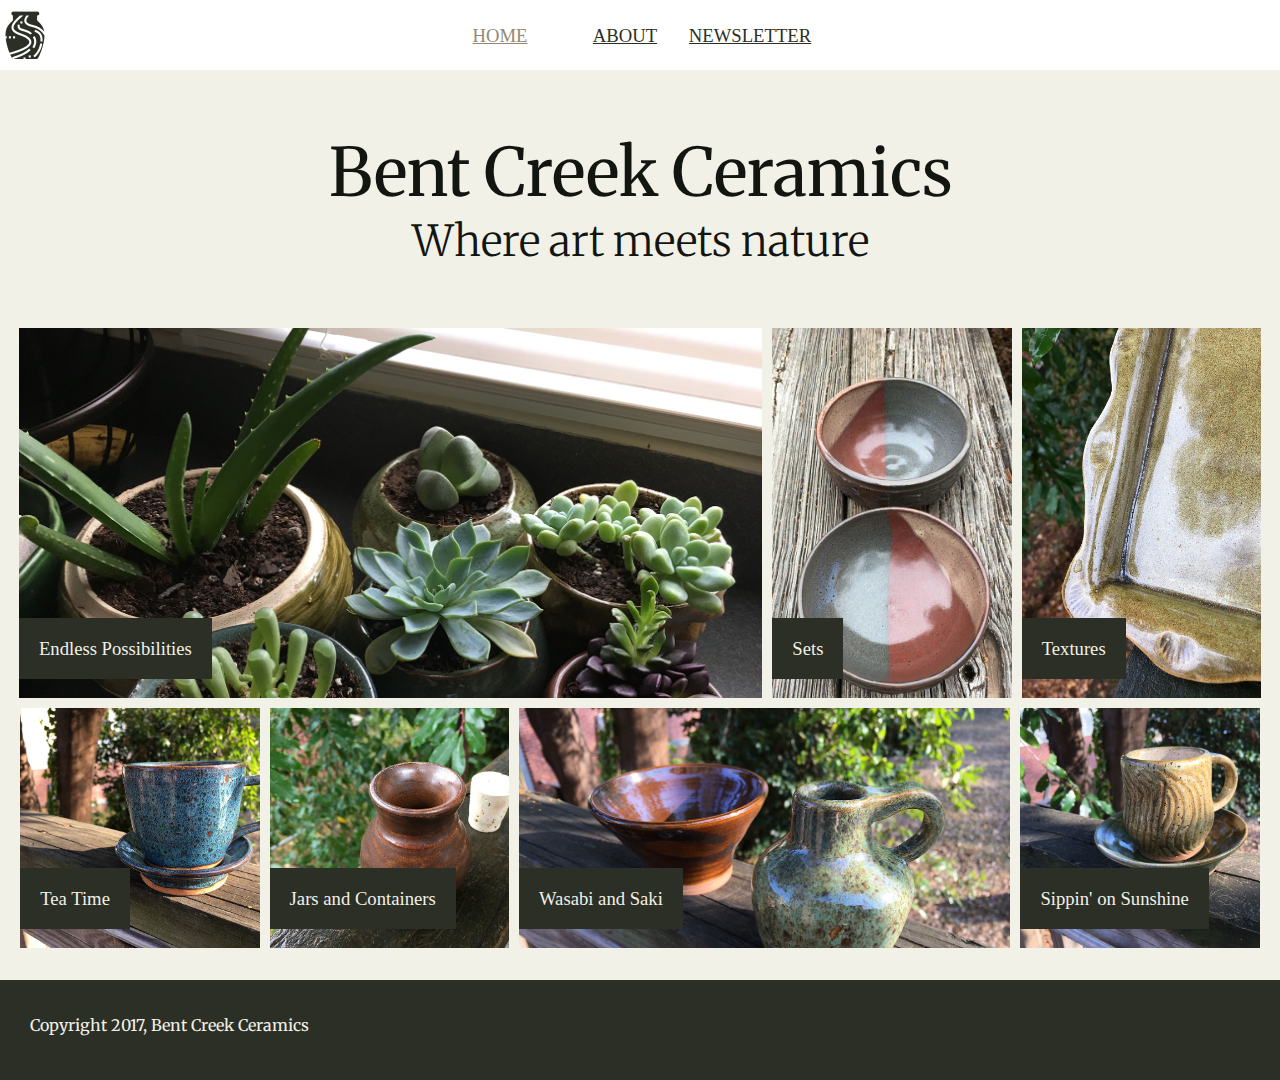
<file: index.html>
<!DOCTYPE html>

 <html lang="en">

<head>

  <meta charset="UTF-8">
     <title>Bent Creek Ceramics</title>
  <meta name="description" content="DESCRIPTION">
  <link rel="stylesheet" href="styles.css">
  <link href='https://fonts.googleapis.com/css?family=Lora|Merriweather:300,300i,400,400i,700|Roboto:300,300i,400,400i' rel="stylesheet">
  <link rel="apple-touch-icon" sizes="76x76" href="apple-touch-icon.png">
  <link rel="icon" type="image/png" sizes="32x32" href="favicon-32x32.png">
  <link rel="icon" type="image/png" sizes="16x16" href="favicon-16x16.png">
  <link rel="manifest" href="manifest.json">
  <meta name="theme-color" content="#ffffff">


 </head>

 <body>

<!--- NAV --->

   <nav>

    <div class="logo"></div>

    <ul class="nav-row">

       <li class="nav-item">
         <a href="index.html" class="active">Home</a>
       </li>
       <li class="nav-item">
         <a href="about/index.html">About</a>
       </li>
       <li class="nav-item">
         <a href="/newsletter/index.html">Newsletter</a>
       </li>

     </ul>

   </nav>

<!--- HEADER --->
  <main class="main-home">

    <header class="page-header">

      <section class="header-content">

        <h1 class="main-heading">Bent Creek Ceramics</h1>
        <h3 class="sub-heading">Where art meets nature</h3>

      </section>

    </header>

    <section>

      <ul class="main-list">

        <li class="main-item-one"><span class='highlight'>Endless Possibilities</span></li>
        <li class="main-item-two"><span class='highlight'>Sets</span></li>
        <li class="main-item-three"><span class='highlight'>Textures</span></li>
        <li class="main-item-four"><span class='highlight'>Tea Time</span></li>
        <li class="main-item-five"><span class='highlight'>Jars and Containers</span></li>
        <li class="main-item-six"><span class='highlight'>Wasabi and Saki</span></li>
        <li class="main-item-seven"><span class='highlight'>Sippin' on Sunshine</span></li>

      </ul>

    </section>

  </main>

<!--- FOOTER --->

  <footer>

    <span class="footer-copyright">Copyright 2017, Bent Creek Ceramics</span>

  </footer>

 </body>

 </html>
</file>
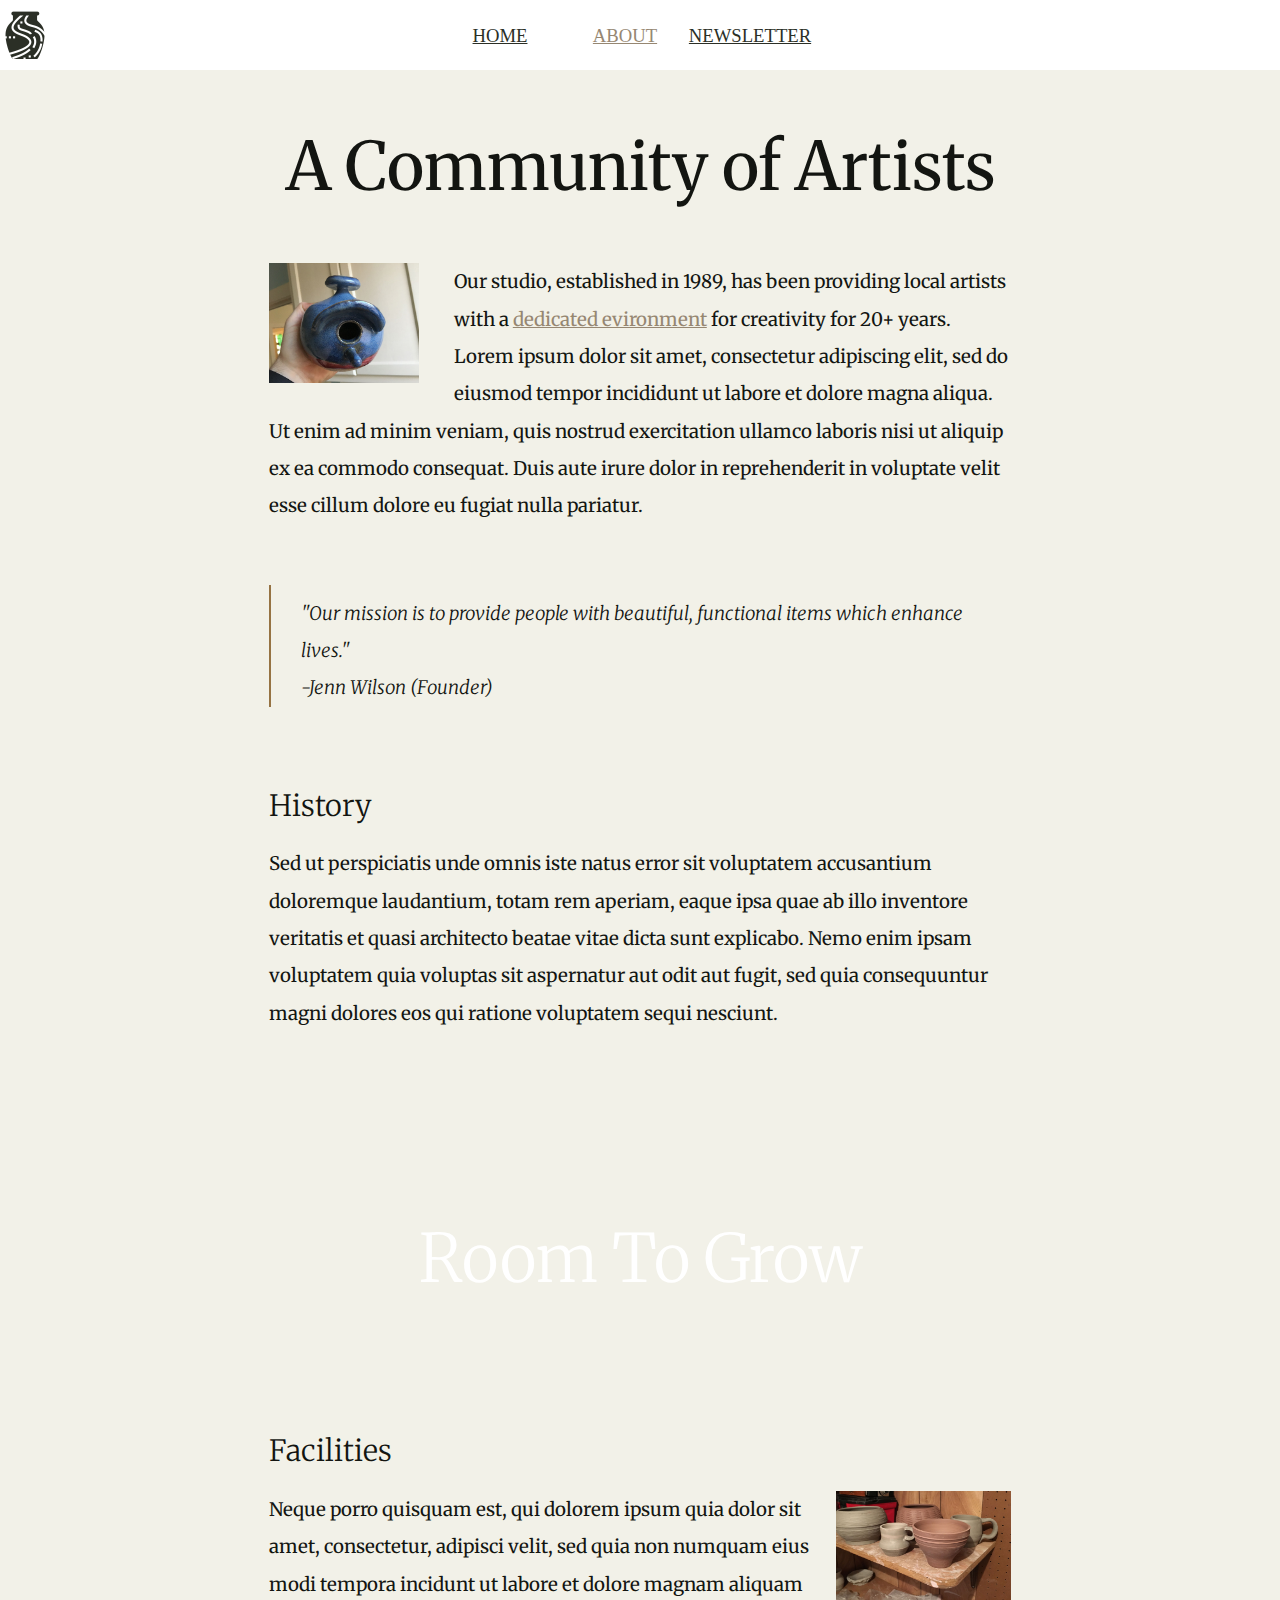
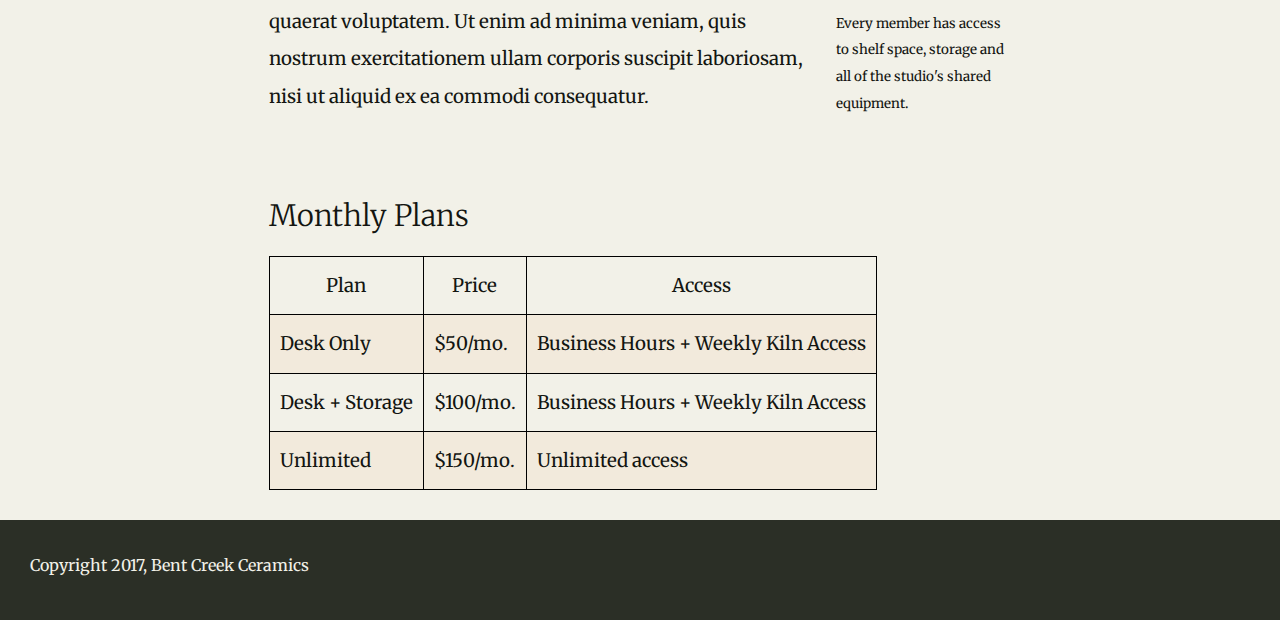
<file: about/index.html>
<!DOCTYPE html>

<html lang="en">

<head>

    <meta charset="UTF-8">
    <title>Bent Creek Ceramics - About</title>
    <meta name="description" content="DESCRIPTION">
   <link rel="stylesheet" href="../styles.css">
   <link href='https://fonts.googleapis.com/css?family=Lora|Merriweather:300,300i,400,400i,700|Roboto:300,300i,400,400i' rel="stylesheet">
   <link rel="apple-touch-icon" sizes="76x76" href="../apple-touch-icon.png">
   <link rel="icon" type="image/png" sizes="32x32" href="../favicon-32x32.png">
   <link rel="icon" type="image/png" sizes="16x16" href="../favicon-16x16.png">
   <link rel="manifest" href="../manifest.json">
   <meta name="theme-color" content="#ffffff">

</head>

<body>

<!--- NAV --->

  <nav>

   <div class="logo"></div>

   <ul class="nav-row">

      <li class="nav-item">
        <a href="../index.html">Home</a>
      </li>
      <li class="nav-item">
        <a href="index.html" class="active">About</a>
      </li>
      <li class="nav-item">
        <a href="../newsletter/index.html">Newsletter</a>
      </li>

    </ul>

  </nav>

<!--- MAIN --->

 <main class= "about-main">

   <header>

     <section>

       <h1 class="about-heading">A Community of Artists</h1>

     </section>

   </header>

  <div class="about-main-one">

  <section class="about-item">

    <div class="about-bird"></div>
    <p class="bird-paragraph">Our studio, established in 1989, has been providing local artists with a <a href="#Fac" class="bird-link">dedicated evironment</a> for creativity for 20+ years. Lorem ipsum dolor sit amet, consectetur adipiscing elit, sed do eiusmod tempor incididunt ut labore et dolore magna aliqua. Ut enim ad minim veniam, quis nostrud exercitation ullamco laboris nisi ut aliquip ex ea commodo consequat. Duis aute irure dolor in reprehenderit in voluptate velit esse cillum dolore eu fugiat nulla pariatur.</p>

   </section>

   <section class="about-item">

     <blockquote class="quote" cite="http://">"Our mission is to provide people with beautiful, functional items which enhance lives."<br>-Jenn Wilson (Founder)</br>
     </blockquote>

   </section>

   <section class="about-item" class="history">

     <h4>History</h4>
     <p>Sed ut perspiciatis unde omnis iste natus error sit voluptatem accusantium doloremque laudantium, totam rem aperiam, eaque ipsa quae ab illo inventore veritatis et quasi architecto beatae vitae dicta sunt explicabo. Nemo enim ipsam voluptatem quia voluptas sit aspernatur aut odit aut fugit, sed quia consequuntur magni dolores eos qui ratione voluptatem sequi nesciunt.</p>

   </section>
</div>

<section class="room-to-grow">

     <div class="room-to-grow-background"><h3>Room To Grow</h3></div>

</section>

<div class="about-main-two">

   <section class="about-item" class="facilities">

     <h4 id="Fac">Facilities</h4>
     <p class=pottery-left>Neque porro quisquam est, qui dolorem ipsum quia dolor sit amet, consectetur, adipisci velit, sed quia non numquam eius modi tempora incidunt ut labore et dolore magnam aliquam quaerat voluptatem. Ut enim ad minima veniam, quis nostrum exercitationem ullam corporis suscipit laboriosam, nisi ut aliquid ex ea commodi consequatur.</p>

    <aside class="pottery-right">
      <div class="pottery"></div>
      <p class="pottery-p">Every member has access to shelf space, storage and all of the studio's shared equipment.</p>
    </aside>

   </section>
   <section class="about-item" class="monthly-plans">

     <h4>Monthly Plans</h4>
     <table>
       <tr>
         <th>Plan</th>
         <th>Price</th>
         <th>Access</th>
       </tr>
       <tr class="table-background">
         <td>Desk Only</td>
         <td>$50/mo.</td>
         <td>Business Hours + Weekly Kiln Access</td>
       </tr>
       <tr>
         <td>Desk + Storage</td>
         <td>$100/mo.</td>
         <td>Business Hours + Weekly Kiln Access</td>
       </tr>
       <tr class="table-background">
         <td>Unlimited</td>
         <td>$150/mo.</td>
         <td>Unlimited access</td>
       </tr>
     </table>

   </section>

  </div>

 </main>

 <!--- FOOTER --->

 <footer>

   <span>Copyright 2017, Bent Creek Ceramics</span>

 </footer>


</body>

</html>
</file>
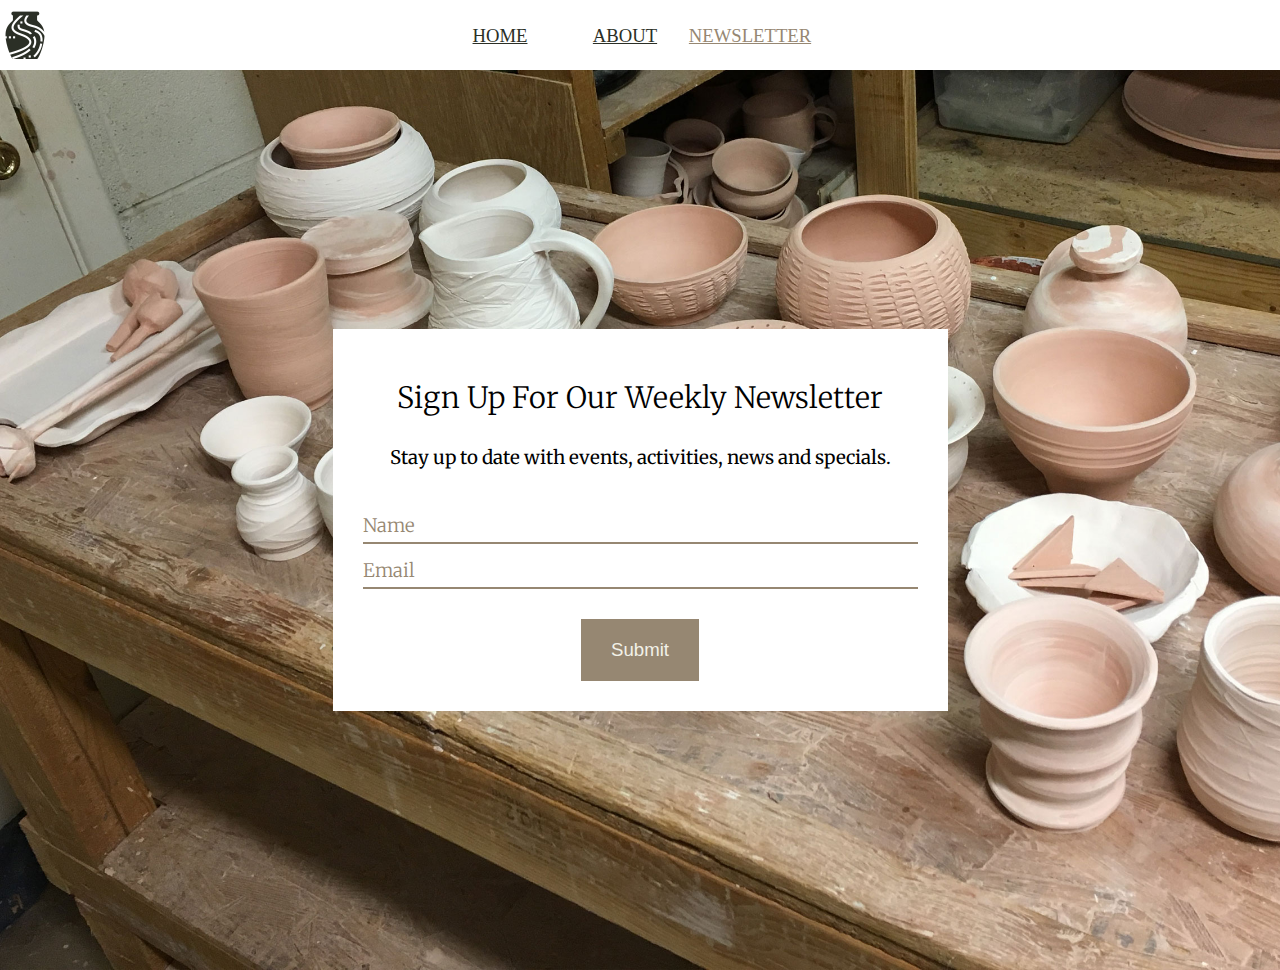
<file: newsletter/index.html>
<!DOCTYPE html>

 <html lang="en">

 <head>

   <meta charset="UTF-8">
      <title>Bent Creek Ceramics - Newsletter</title>
    <meta name="description" content="DESCRIPTION">
      <link rel="stylesheet" href="../styles.css">
      <link href='https://fonts.googleapis.com/css?family=Lora|Merriweather:300,300i,400,400i,700|Roboto:300,300i,400,400i' rel="stylesheet">
      <link rel="apple-touch-icon" sizes="76x76" href="../apple-touch-icon.png">
      <link rel="icon" type="image/png" sizes="32x32" href="../favicon-32x32.png">
      <link rel="icon" type="image/png" sizes="16x16" href="../favicon-16x16.png">
      <link rel="manifest" href="../manifest.json">
      <meta name="theme-color" content="#ffffff">

 </head>

 <body>

<!--- NAV --->

<nav>

 <div class="logo"></div>

 <ul class="nav-row">

    <li class="nav-item">
      <a href="../index.html">Home</a>
    </li>
    <li class="nav-item">
      <a href="../about/index.html" class="about-active">About</a>
    </li>
    <li class="nav-item">
      <a href="index.html" class="active">Newsletter</a>
    </li>

  </ul>

</nav>

<!--- MAIN --->

  <main class="newsletter-main">

    <section class="sign-up-form">

      <div class="newsletter-titles">

        <h5>Sign Up For Our Weekly Newsletter</h5>
        <h6>Stay up to date with events, activities, news and specials.</h6>

      </div>

      <form class="newsletter-form" action="index.html" method="post">
        <fieldset class="submit-name">
          <label for="name">Name</label>
          <input type="text" id="nameInput" name="name" required>
        </fieldset>
        <fieldset class="submit-email">
          <label for="email">Email</label>
          <input type="email" id="emailInput" name="email" required>
        </fieldset>
        <button type="button" class="submit-button" id="signupButton">
          <input type="submit" value="Submit" class="submit-color">
        </button>

      </form>



    </section>

  </main>

<!---   JS Script --->

  <script type="text/javascript">
    var nameInput = document.getElementById('nameInput');
    var emailInput = document.getElementById('emailInput');
    var signupButton = document.getElementById('signupButton');
    signupButton.addEventListener('click', function(e) {
      var nameVal = nameInput.value;
      var emailVal = emailInput.value;
      if (nameVal && emailVal) {
        alert('Thanks for signing up, ' + nameVal + '. Newsletters will be sent to ' + emailVal);
        nameInput.value = "";
        emailInput.value = "";
      } else {
        alert('We would love for you to sign up, please provide both your name and email address.');
      }
    });
  </script>

 </body>

 </html>
</file>
<file: styles.css>
*, *:before, *:after {
  box-sizing: border-box;
}

* {
  margin: 0;
  padding: 0;
  border: 0;
  outline: 0;
  font-size: 100%;
  vertical-align: baseline;
  background: transparent;
}

/*     NAV    (For All Pages) */

nav {
  height: 70px;
  background-color: #FFFFFF;
}

.nav-row {
  display: flex;
  justify-content: center;
  list-style: none;
  flex-wrap: wrap;
  text-transform: uppercase;
  padding-right: 30px;
  font-size: 14pt;
}
.nav-item {
  text-align: center;
  width: 10%;
  padding-top: 25px;
}

a:link {
  color: #2B2F26;
}
a:visited {
  color: #2B2F26;
}
a:hover  {
  color: #CD5D67;
}
a:active {
  color: #968772;
}

a.active {
  color: #968772;
}

.logo {
  background-image: url("images/bent-creek-logo.png");
  background-size: contain;
  background-repeat: no-repeat;
  height: 50px;
  width: 50px;
  position: absolute;
  margin-top: 10px;
}

/*     MAIN HOME PAGE   */

.main-home {
  background-color: #F2F1E8;
  color: #131511;
  height: 910px;
}

.main-heading {
  font-size: 50pt;
  font-family: "Merriweather";
  font-weight: 400;
  padding-top: 60px;
  text-align: center;
}
.sub-heading {
  font-size: 32pt;
  font-family: "Merriweather";
  font-weight: 300;
  padding-bottom: 55px;
  text-align: center;
}


/*     LIST STYLES  HOME PAGE  */


.main-list {
  display: flex;
  flex-wrap: wrap;
  justify-content: center;
  list-style: none;
  color: white;
  margin-right: 10px;
  margin-left: 10px;
}

.highlight {
  background-color: #2B2F26;
  padding: 20px;
  font-size: 14pt;
  color: #F2F1E8;
}

.main-item-one {
  background-image: url("images/product-1.jpg");
  background-repeat: no-repeat;
  background-size: cover;
  height: 370px;
  width: 59%;
  margin: 5px;
  padding-top: 310px;
}

.main-item-two {
  background-image: url("images/product-2.jpg");
  background-repeat: no-repeat;
  background-size: cover;
  height: 370px;
  width: 19%;
  margin: 5px;
  padding-top: 310px;
}

.main-item-three {
  background-image: url("images/product-3.jpg");
  background-repeat: no-repeat;
  background-size: cover;
  height: 370px;
  width: 19%;
  margin: 5px;
  padding-top: 310px;
}

.main-item-four {
  background-image: url("images/product-4.jpg");
  background-repeat: no-repeat;
  background-size: cover;
  height: 240px;
  width: 19%;
  margin: 5px;
  padding-top: 180px;
}

.main-item-five {
  background-image: url("images/product-5.jpg");
  background-repeat: no-repeat;
  background-size: cover;
  height: 240px;
  width: 19%;
  margin: 5px;
  padding-top: 180px;
}

.main-item-six {
  background-image: url("images/product-6.jpg");
  background-repeat: no-repeat;
  background-size: cover;
  height: 240px;
  width: 39%;
  margin: 5px;
  padding-top: 180px;
}

.main-item-seven {
  background-image: url("images/product-7.jpg");
  background-repeat: no-repeat;
  background-size: cover;
  height: 240px;
  width: 19%;
  margin: 5px;
  padding-top: 180px;
}


/*       MAIN ABOUT PAGE      */

.about-heading {
  font-size: 50pt;
  font-family: "Merriweather";
  font-weight: 400;
  padding-top: 30px;
  text-align: center;
}

.about-main {
  font-family: "Merriweather";
  font-size: 14pt;
  background-color: #F2F1E8;
  color: #131511;
  justify-content: center;
  align-content: center;
  line-height: 2;
}

.about-main-one {
  display: flex;
  flex-wrap: wrap;
  justify-content: center;
}

.about-main-two {
  display: flex;
  flex-wrap: wrap;
  justify-content: center;
}

.about-item {
  width: 58%;
  justify-content: center;
  padding-top: 30px;
  padding-bottom: 30px;
}

.about-bird {
  background-image: url("images/birdhouse.jpg");
  background-size: cover;
  background-repeat: no-repeat;
  height: 120px;
  width: 150px;
  margin-right: 35px;
  margin-bottom: 10px;
  float: left;
}


a.bird-link {
  color: #968772;
}
a.bird-link:link {
  color: #968772;
}
a.bird-link:visited {
  color: #968772;
}
a.bird-link:hover {
  color: #967343;
}

.quote {
  border-left: 2px solid #967343;
  font-style: italic;
  padding-top: 10px;
  padding-left: 30px;
  font-weight: 300;
}

.room-to-grow {
  justify-content: center;
  width: 100%;
}
.room-to-grow-background {
  background-image: url("images/background-3.jpg");
  background-repeat: no-repeat;
  background-attachment: fixed;
  background-size: cover;
  height: 320px;
  width: 100%;
  color: white;
  text-align: center;
  padding-top: 130px;
}

.pottery {
  background-image: url("images/background-1.jpg");
  background-repeat: no-repeat;
  background-size: contain;
  height: 120px;
  width: 175px;
}

.pottery-left {
  width: 75%;
  float: left;
}

.pottery-right {
  width: 25%;
  float:right;
  padding-left: 10px;
}
.pottery-p {
  width: 180px;
  font-size: 10pt;
  font-weight: 400;
}

h3 {
  font-size: 50pt;
  font-weight: 300;
  font-family: "Merriweather"
}

table {
  border: 1px solid black;
  border-collapse: collapse;
}

th {
  border: 1px solid black;
  padding: 10px;
  font-weight: 400;
}

td{
  border: 1px solid black;
  padding: 10px;
}

h4 {
  font-size: 22pt;
  font-weight: 300;
  padding-top: 10px;
  padding-bottom: 10px;
}

.table-background {
  background-color: #F2EADC;
}

/*     MAIN NEWSLETTER PAGE       */

.newsletter-main {
  background-image: url("images/background-2.jpg");
  background-repeat: no-repeat;
  background-size: cover;
  width: 100vw;
  min-height: 100vh;
  display: flex;
  justify-content: center;
  align-items: center;
}

.sign-up-form {
  text-align: center;
  width: 615px;
  background-color: white;
  padding-left: 30px;
  padding-right: 30px;
  padding-bottom: 30px;
  padding-top: 50px;
}

h5 {
  font-size: 22pt;
  font-family: "Merriweather";
  font-weight: 300;
  padding-bottom: 30px;
}

h6 {
  font-size: 14pt;
  font-family: "Merriweather";
  font-weight: 400;
  padding-bottom: 15px;
}
.submit-button {
  background-color: #968772;
}

.submit-color {
  color: #F2F1E8;
  padding-left: 30px;
  padding-right: 30px;
  padding-top: 20px;
  padding-bottom: 20px;
  font-size: 14pt;
  font-weight: 300;
}

.submit-name {
  border-bottom: 1px #968772 solid;
  border-width: 2px;
  text-align: left;
  padding-bottom: 5px;
  margin-bottom: 15px;
  margin-top: 30px;
  color: #968772;
  font-size: 14pt;
  font-family: "Merriweather";
  font-weight: 300;
}
.submit-email {
  border-bottom:1px #968772 solid;
  border-width: 2px;
  text-align: left;
  margin-bottom: 30px;
  padding-bottom: 5px;
  color: #968772;
  font-size: 14pt;
  font-family: "Merriweather";
  font-weight: 300;
}


/*      FOOTER    For Home and About Pages   */

footer {
  background-color: #2B2F26;
  color: #F2F1E8;
  font-family:'Merriweather';
  height: 100px;
  padding-top: 35px;
  padding-left: 30px;
}
</file>
